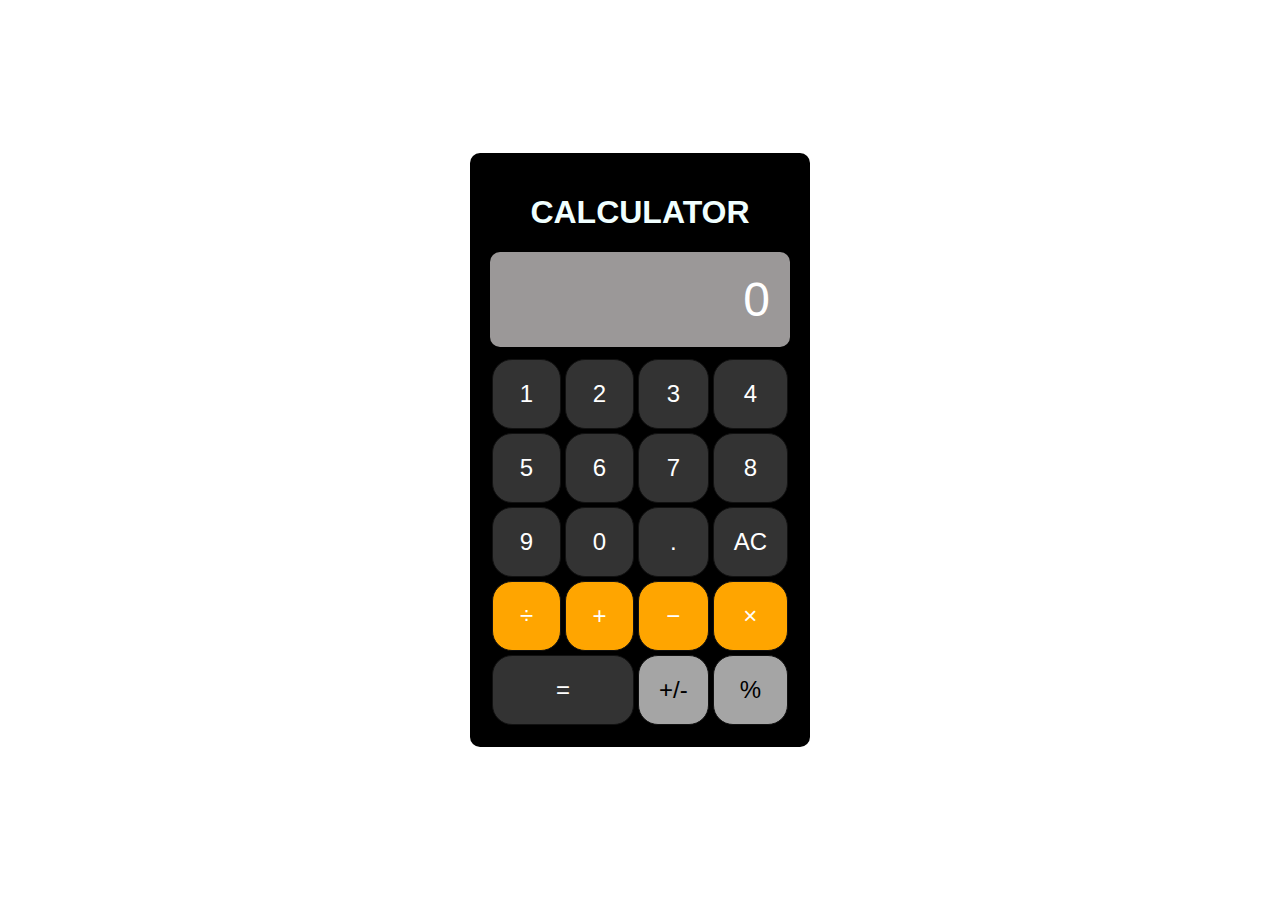
<file: mini-projects/cal/cal.html>
<!DOCTYPE html>
<html lang="en">
<head>
  <meta charset="UTF-8" />
  <meta name="viewport" content="width=device-width, initial-scale=1.0"/>
  <title>Calculator</title>
  <link rel="stylesheet" href="style.css"/>
</head>
<body>
  <div class="calculator">
    <h1 style="color: azure; text-align: center"><b>CALCULATOR</b></h1>
    <div class="display" id="display">0</div>
    <div class="buttons">

      <button class="btn" onclick="appendNumber('1')">1</button>
      <button class="btn" onclick="appendNumber('2')">2</button>
      <button class="btn" onclick="appendNumber('3')">3</button>

      <button class="btn" onclick="appendNumber('4')">4</button>
      <button class="btn" onclick="appendNumber('5')">5</button>
      <button class="btn" onclick="appendNumber('6')">6</button>

      <button class="btn" onclick="appendNumber('7')">7</button>
      <button class="btn" onclick="appendNumber('8')">8</button>
      <button class="btn" onclick="appendNumber('9')">9</button>

      
      
      <button class="btn" onclick="appendNumber('0')">0</button>
      <button class="btn" onclick="appendNumber('.')">.</button>
      <button class="btn" onclick="clearDisplay()">AC</button>

      <button class="btn operator" onclick="setOperator('/')">÷</button>
      <button class="btn operator" onclick="setOperator('+')">+</button>
      <button class="btn operator" onclick="setOperator('-')">−</button>
      <button class="btn operator" onclick="setOperator('*')">×</button>
      <button class="btn zero" onclick="calculate()">=</button>
      <button class="btn function" onclick="toggleSign()">+/-</button>
      <button class="btn function" onclick="percent()">%</button>





    </div>
  </div>

  <script src="script.js"></script>
</body>
</html>
</file>
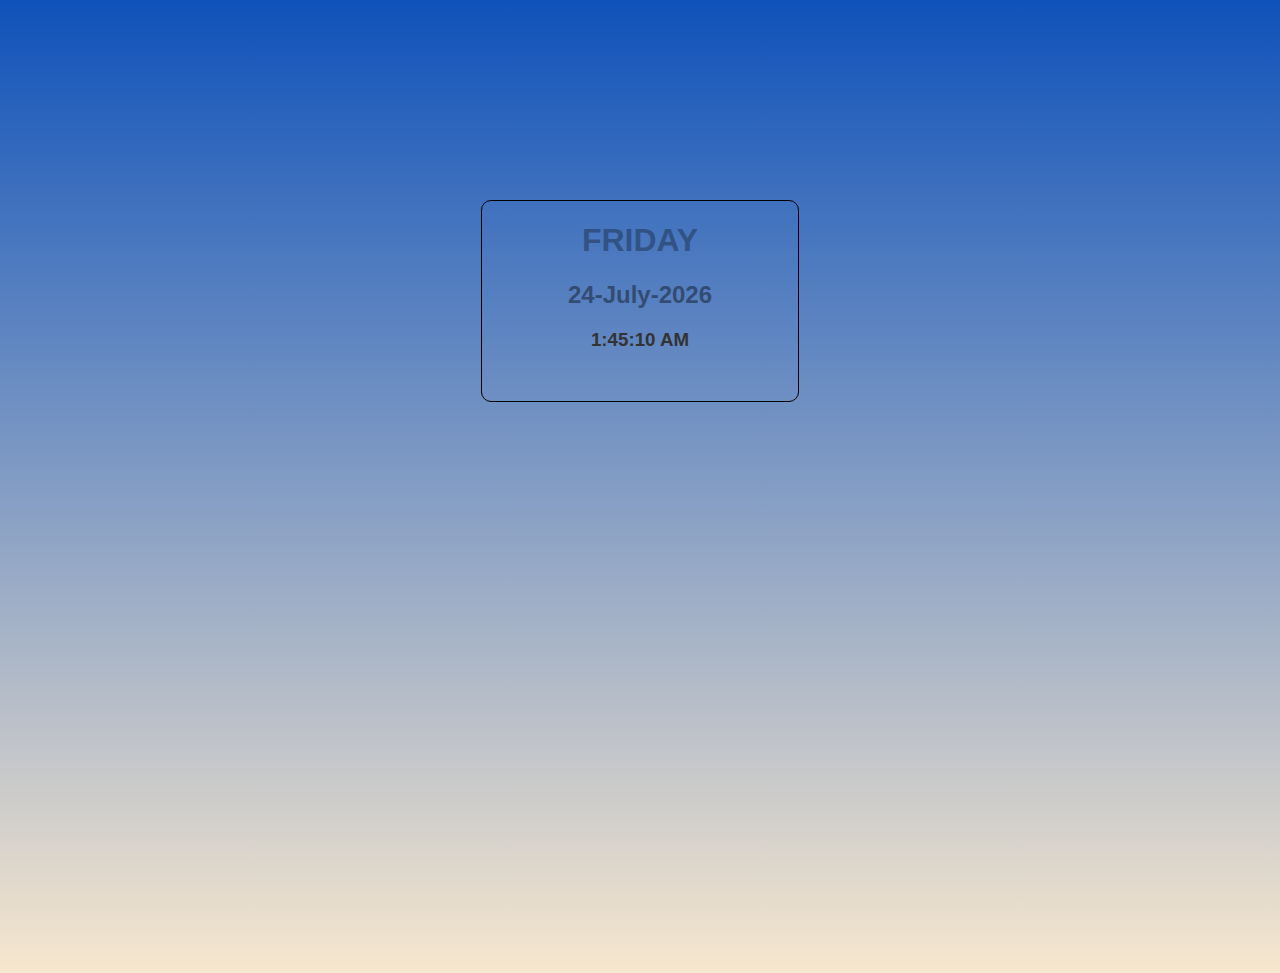
<file: mini-projects/calender/cale.html>
<!DOCTYPE html>
<html lang="en">
<head>
    <meta charset="UTF-8">
    <meta name="viewport" content="width=device-width, initial-scale=1.0">
    <title>calendor</title>
    <link rel="stylesheet" href="cale.css">
</head>
<body onload="fun()" id="bg">
    
    <center>
        <div id="a">
            <h1 id="b1"></h1>
            <h2 id="b2"></h2>
            <h3 id="b3"></h3>
        </div>
    </center>
        <script src="cale.js"></script>
</body>
</html>
</file>
<file: mini-projects/cal/style.css>
body {
  display: flex;
  justify-content: center;
  align-items: center;
  height: 100vh;
  margin: 0;
  font-family: Arial, sans-serif;
}

.calculator {
  padding: 20px;
  background-color: #000;
  width: 300px;
  border-radius: 10px;
}

.display {
  background-color: #9b9898;
  color: #fff;
  font-size: 48px;
  text-align: right;
  padding: 20px;
  box-sizing: border-box;
  border-radius: 10px;
  margin-bottom: 10px;
}

.buttons {
  display: grid;
  grid-template-columns: repeat(4, 1fr);
}

.btn {
  padding: 20px;
  font-size: 24px;
  border: none;
  outline: none;
  background-color: #333;
  color: white;
  border: 1px solid #111;
  border-radius: 20px;
  margin: 2px;
  cursor: pointer;
}

.btn:active {
  filter: brightness(1.2);
}

.function {
  background-color: #a5a5a5;
  color: black;
}

.operator {
  background-color: orange;
  color: white;
}

.zero {
  grid-column: span 2;
}
</file>
<file: mini-projects/calender/cale.css>
body{
    font-family: 'Gill Sans', 'Gill Sans MT', Calibri, 'Trebuchet MS', sans-serif;
    background: linear-gradient(#0f52ba, #f7e7ce);
    height: 85vh;
    background-repeat: no-repeat;
}
#a{
    width: 25%;
    height: 200px;
    border: 1px solid black;
    margin-top: 200px;
    border-radius: 10px;
}
#b1{
    color: #000;
    opacity: 0.3;
}
#b2{
    color: #000;
    opacity: 0.4;
}
#b3{
    color: #333;
}
</file>
